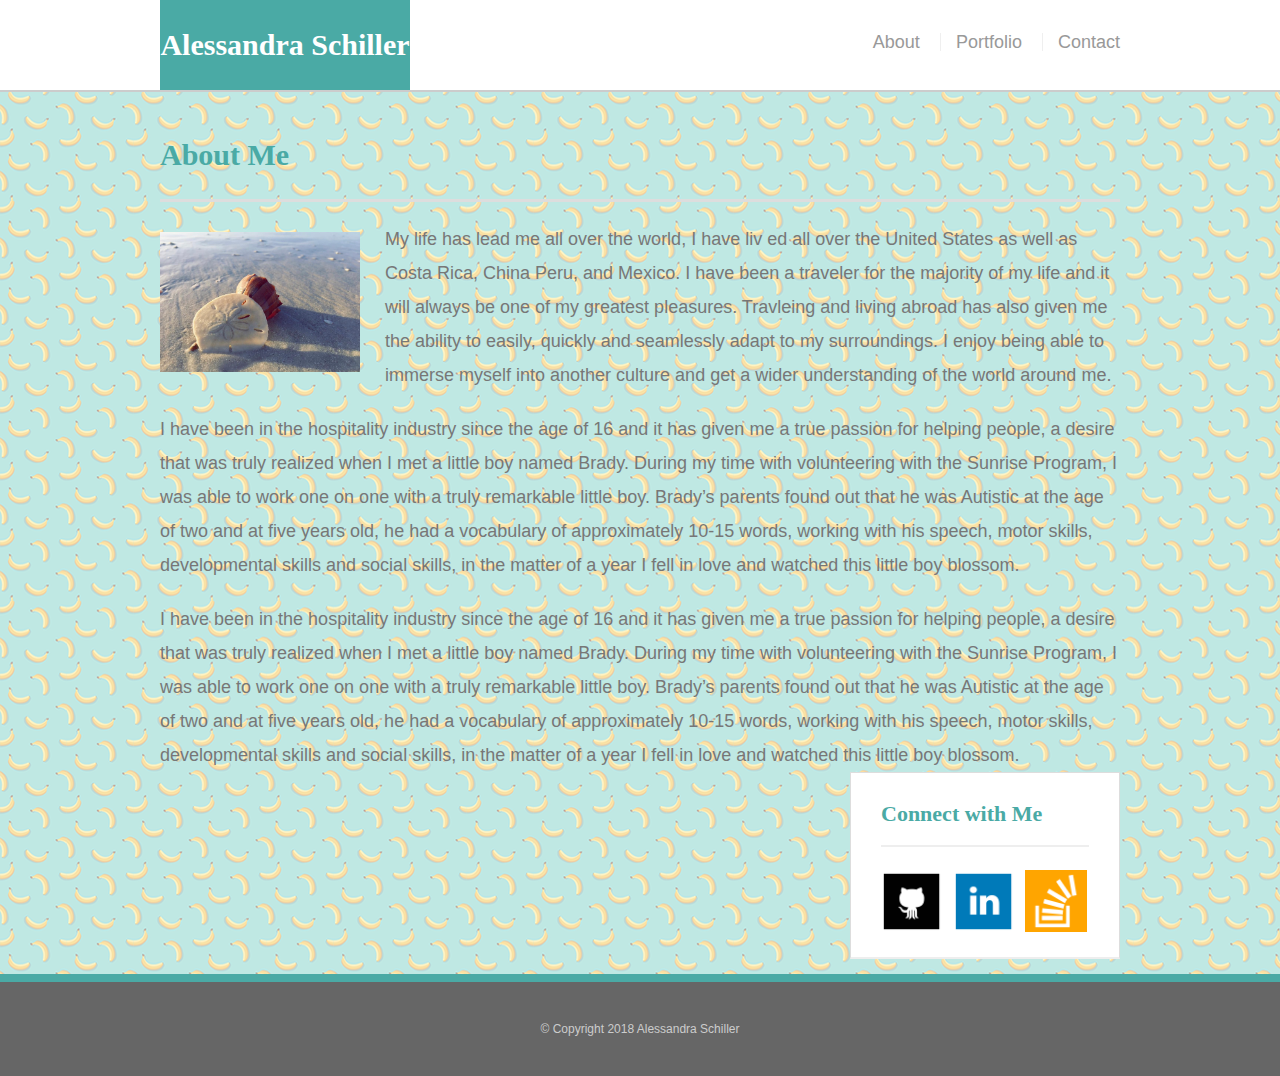
<file: index.html>
<!DOCTYPE html>
<html lang="en-us">
    <head>
        <title>About Me</title>
        <link rel="stylesheet" type="text/css" href="assets/css/reset.css">
        <link rel="stylesheet" type="text/css" href="assets/css/style.css">
    </head>
    <body>
        <header id="masthead">
            <div class="container">
            <a href="index.html" id="logo">Alessandra Schiller</a>
            <nav>
                <a href="index.html">About</a>
                <a href="portfolio.html">Portfolio</a>
                <a href="contact.html">Contact</a>
            </nav>
            </div>    
        </header>

<div id="main-container" class="container">
        <section class="main-section">
            <h1>About Me</h1>

            <img src="assets/images/seashells.jpg" class ="auth-image" alt="Sea Shell Image">

            <p>My life has lead me all over the world, I have liv ed all over the United States as well as Costa Rica, China Peru, and Mexico. I have been a traveler for the majority of my life and it will always be one of my greatest pleasures. Travleing and living abroad has also given me the ability to easily, quickly and seamlessly adapt to my surroundings. I enjoy being able to immerse myself into another culture and get a wider understanding of the world around me.</p>

            <p>I have been in the hospitality industry since the age of 16 and it has given me a true passion for helping people, a desire that was truly realized when I met a little boy named Brady. During my time with volunteering with the Sunrise Program, I was able to work one on one with a truly remarkable little boy. Brady’s parents found out that he was Autistic at the age of two and at five years old, he had a vocabulary of approximately 10-15 words, working with his speech, motor skills, developmental skills and social skills, in the matter of a year I fell in love and watched this little boy blossom.</p>

            <p>I have been in the hospitality industry since the age of 16 and it has given me a true passion for helping people, a desire that was truly realized when I met a little boy named Brady. During my time with volunteering with the Sunrise Program, I was able to work one on one with a truly remarkable little boy. Brady’s parents found out that he was Autistic at the age of two and at five years old, he had a vocabulary of approximately 10-15 words, working with his speech, motor skills, developmental skills and social skills, in the matter of a year I fell in love and watched this little boy blossom.</p>
        </section>

        <section class="sidebar">
            <div id="connect">
                <h2>Connect with Me</h2>

                <img src="assets/images/giticon.png" class="social" alt="GitHub"> 
                <img src="assets/images/linkedinicon.png" class="social" alt="LinkenIn">
                <img src="assets/images/soficon.png" class="social" alt="Stack OverFlow">
            </div>
        </section>
</div>

<footer>
    <div class="container">
        &copy; Copyright 2018 Alessandra Schiller
    </div>
</footer>
    </body>

</html>
</file>
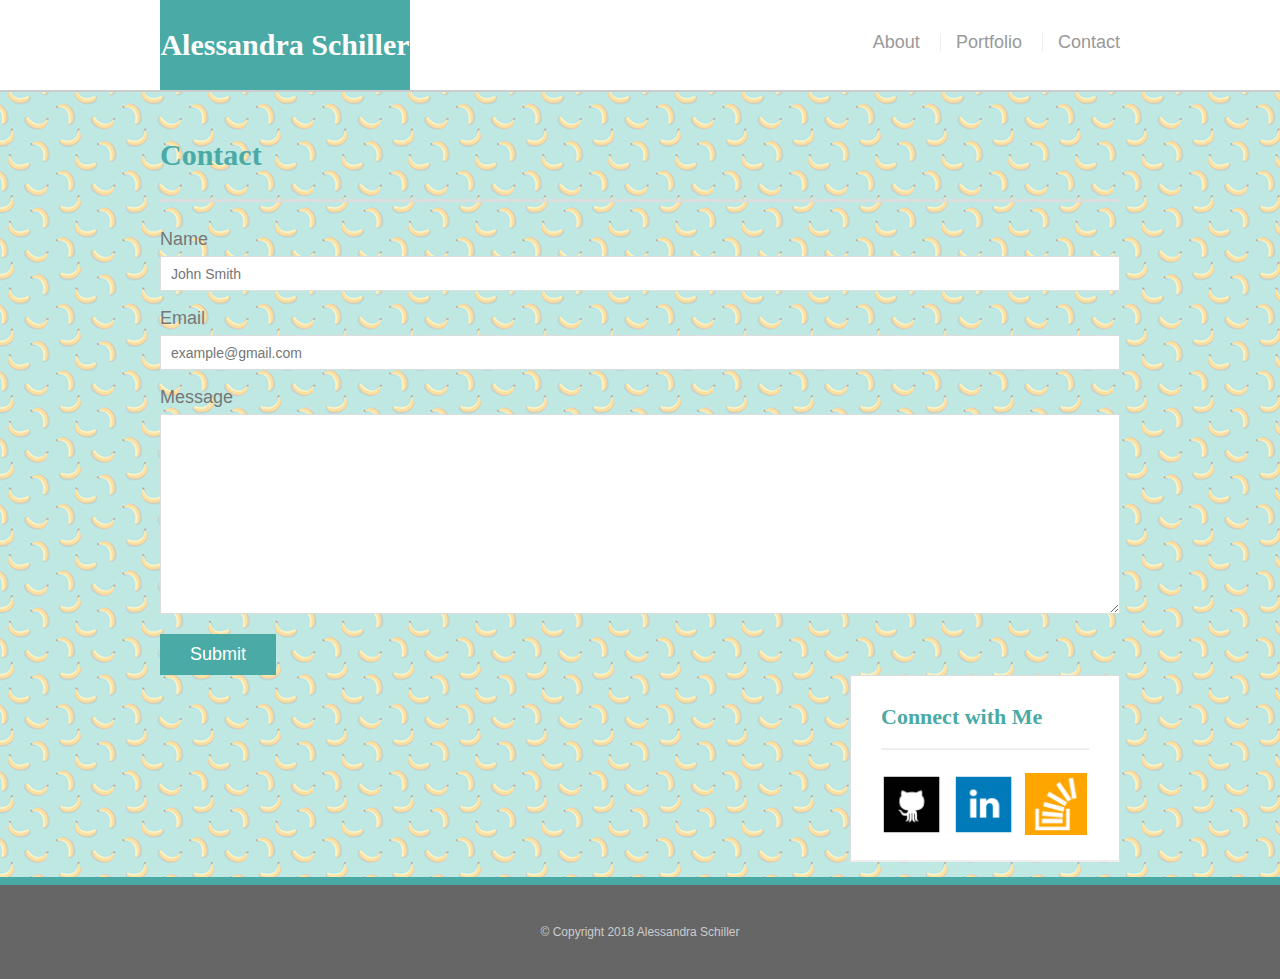
<file: contact.html>
<!DOCTYPE html>
<html lang="en-us">
    <head>
        <title>Contact</title>
        <link rel="stylesheet" type="text/css" href="assets/css/reset.css">
        <link rel="stylesheet" type="text/css" href="assets/css/style.css">
    </head>
    <body>
                    <header id="masthead">
                        <div class="container">
                        <a href="index.html" id="logo">Alessandra Schiller</a>
                        <nav>
                            <a href="index.html">About</a>
                            <a href="portfolio.html">Portfolio</a>
                            <a href="contact.html">Contact</a>
                        </nav>
                        </div>    
                    </header>
            
            <div id="main-container" class="container">
                    <section class="main-section">
                        <h1>Contact</h1>
                        <form id="contact-form">
                            <ul>
                                <li>
                                    <label for="name">Name</label>
                                    <input type="text" name="name" id="name" placeholder="John Smith" required="required">
                                </li>
                                <li>
                                        <label for="email">Email</label>
                                        <input type="text" name="email" id="email" placeholder="example@gmail.com" required="requried">
                                 </li>
                                 <li>
                                        <label for="message">Message</label>
                                        <textarea id="message" name="message" id="email" required="requried"></textarea>
                                 </li>

                            </ul>
                            <input type="submit" name="submit">
                        </form>

                        </section>
                        
                    <section class="sidebar">
                        <div id="connect">
                            <h2>Connect with Me</h2>
                            <img src="assets/images/giticon.png" class="social" alt="GitHub">
                            <img src="assets/images/linkedinicon.png" class="social" alt="LinkenIn">
                            <img src="assets/images/soficon.png" class="social" alt="StackOverFlow">
                        </div>
                    </section>
            </div>
            
            <footer>
                <div class="container">
                    &copy; Copyright 2018 Alessandra Schiller
                </div>
            </footer>

    </body>

</html>
</file>
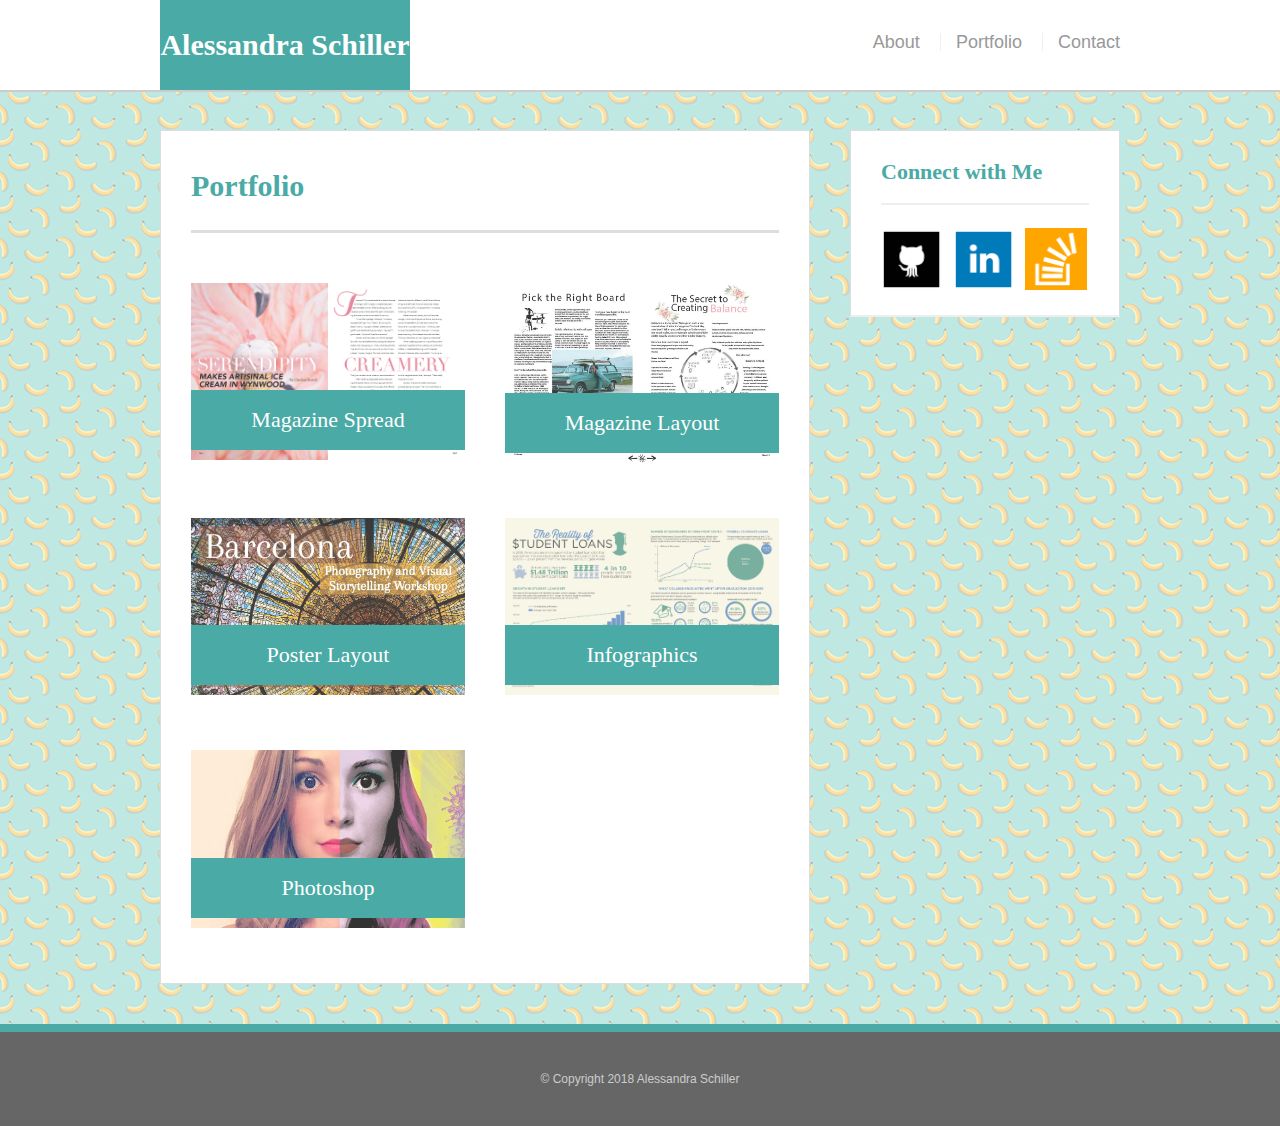
<file: portfolio.html>
<!DOCTYPE html>
<html lang="en-us">
        <head>
                <title>Portfolio</title>
                <link rel="stylesheet" type="text/css" href="assets/css/reset.css">
        <link rel="stylesheet" type="text/css" href="assets/css/style.css">
            </head>
            <body>
                <header id="masthead">
                    <div class="container">
                    <a href="index.html" id="logo">Alessandra Schiller</a>
                    <nav>
                        <a href="index.html">About</a>
                        <a href="portfolio.html">Portfolio</a>
                        <a href="contact.html">Contact</a>
                    </nav>
                    </div>    
                </header>
        
        <div id="main-container" class="container">
                <section class="main-container">
                    <h1>Portfolio</h1>

                    <div class="work">
                        <img src="assets/images/serendipity.jpg" class ="auth-image" alt="Magazine-Spread">
                        <h3>Magazine Spread</h3>
                    </div>

                    <div class="work">
                            <img src="assets/images/mag.jpg" class ="auth-image" alt="Layout">
                            <h3>Magazine Layout</h3>
                    </div>

                    <div class="work">
                            <img src="assets/images/Travel-poster.jpg" class ="auth-image" alt="Travel-Poster">
                            <h3>Poster Layout</h3>
                    </div>
                    
                    <div class="work">
                        <img src="assets/images/StudentLoansInfographic.jpg" class ="auth-image" alt="Infographics">
                        <h3>Infographics</h3> 
                    </div>
                   
                    <div class="work">
                        <img src="assets/images/mypic.jpg" class ="auth-image" alt="Photoshop">
                        <h3>Photoshop</h3> 
                    </div>
                    
                    
                </section>
                <section class="sidebar">
                    <div id="connect">
                        <h2>Connect with Me</h2>
                        <img src="assets/images/giticon.png" class="social" alt="GitHub">
                        <img src="assets/images/linkedinicon.png" class="social" alt="LinkenIn">
                        <img src="assets/images/soficon.png" class="social" alt="StackOverFlow">
                    </div>
                </section>
        </div>
        
        <footer>
            <div class="container">
                &copy; Copyright 2018 Alessandra Schiller
            </div>
        </footer>
            </body>

</html>
</file>
<file: assets/css/style.css>
* {
    box-sizing: border-box;
}

body {
    background: url('../images/bananas.png');
    font-size: 18px;
    line-height: 34px;
    font-family: 'Arial', 'Helvetica Neue', Arial, Helvetica, sans-serif;
    color: #777;
}

.container {
    width: 100%;
    max-width: 960px;
    margin: 0 auto;
    clear: both;
}

h1, h2, h3, p {
    margin-bottom: 20px;
}

p:last-child {
    margin-bottom: 0;
}

h1, h2, h3 {
    font-family: 'Georgia', Times, Times New Roman, serif;
    font-weight: 700;
    color: #4aaaa5;
}

h1 {
    font-size: 30px;
    line-height: 49px;
    border-bottom: 3px solid #ddd;
    padding-bottom: 20px;
}

h2, h3 {
    font-size: 22px;
}

/* header */

#masthead {
    background: #fff;
    margin: 0 0 30px;
    z-index: 99;
    color: #fff;
    overflow: auto;
    border-bottom: 2px solid #ccc;
    position: fixed;
    width: 100%;
}

#logo {
    width: 250px;
    height: 90px;
    background: #4aaaa5;
    float: left;
    font-family: 'Geogria', Times, Times New Roman, serif;
    text-align: center;
    line-height: 90px;
    color: #fff;
    font-weight: 700;
    font-size: 30px;
    text-decoration: none;
}

nav {
    float: right;
    margin-top: 25px;
}

nav a{
    color: #999;
    text-decoration: none;
    margin-left: 15px;
    display: inline-block;
    border-left: 1px solid #efefef;
    padding-left: 15px;
    line-height: 18px;
}

nav a:first-child {
    border-left: 0 none;
}

/* main  */ 
#main-container {
    padding-top: 130px;
}

.main-container {
    background: #fff;
    padding: 30px;
    margin: 0 0 40px 0;
    width: 100%;
    max-width: 650px;
    float: left;
    border: 1px solid #ddd;
}

.auth-image {
    width: 200px;
    height: auto;
    margin-top: 10px;
    float: left;
    margin-right: 25px;
}

/* sidebar */
.sidebar {
    background: #fff;
    padding: 30px;
    width: 100%;
    max-width: 270px;
    float: right;
    border: 1px solid #ddd;
    margin-bottom: 20px;
}

h3, .sidebar, h2 {
    border-bottom: 2px solid #eee;
    padding-bottom: 20px;
    margin-bottom: 15px;
    line-height: 22px;
}

 .social {
     width: 62px;
     height: 62px;
     margin-top: 8px;
     margin-right: 5px;
 }

 .social:last-child {
     margin-right: 0;
 }

  /* footer */

  footer {
   background: #666;
   color: #fff;
   padding: 30px 0;
   clear: both;
   border-top: 8px solid #4aaaa5;
   color: #ccc;  
   font-size: 12px;
   text-align: center;
  }

  /* portfolio */
  .work {
      width: 274px;
      overflow: auto;
      position: relative;
      float: left;
      margin: 20px 0 25px;
  }

  .work:nth-child(even) {
      margin-right: 40px;
  }

  .work img {
      width: 100%; 
      border: 0 none;
      opacity: .8;
  }

  .work h3 {
      border-bottom: 0;
      background: #4aaaa5;
      color: #fff;  
      text-align: center;
      position: absolute;      
      bottom: 10px;
      padding: 15px;
      width: 100%;
      line-height: 30px;
      margin-bottom: 0;
      font-weight: 300; 
 }

 /* contact */

 #contact-form ul {
     margin-bottom: 20px;
 }

 #contact-form li {
     margin-bottom: 10px;
 }

 label,
 input[type=text],
 input[type=email],
 textarea {
     display: block;
     width: 100%;
 }

 input[type=text],
 input[type=email],
 textarea {
     height: 35px;
     border: 1px solid #ddd;
     padding: 0 10px;
     font-size: 14px;
 }

 textarea {
     height: 200px;
 }

 input[type=submit] {
     background: #4aaaa5;
     border: 0 none;
     color: #fff;
     font-size: 18px;
     padding: 10px 30px;
     cursor: pointer;
 }
</file>
